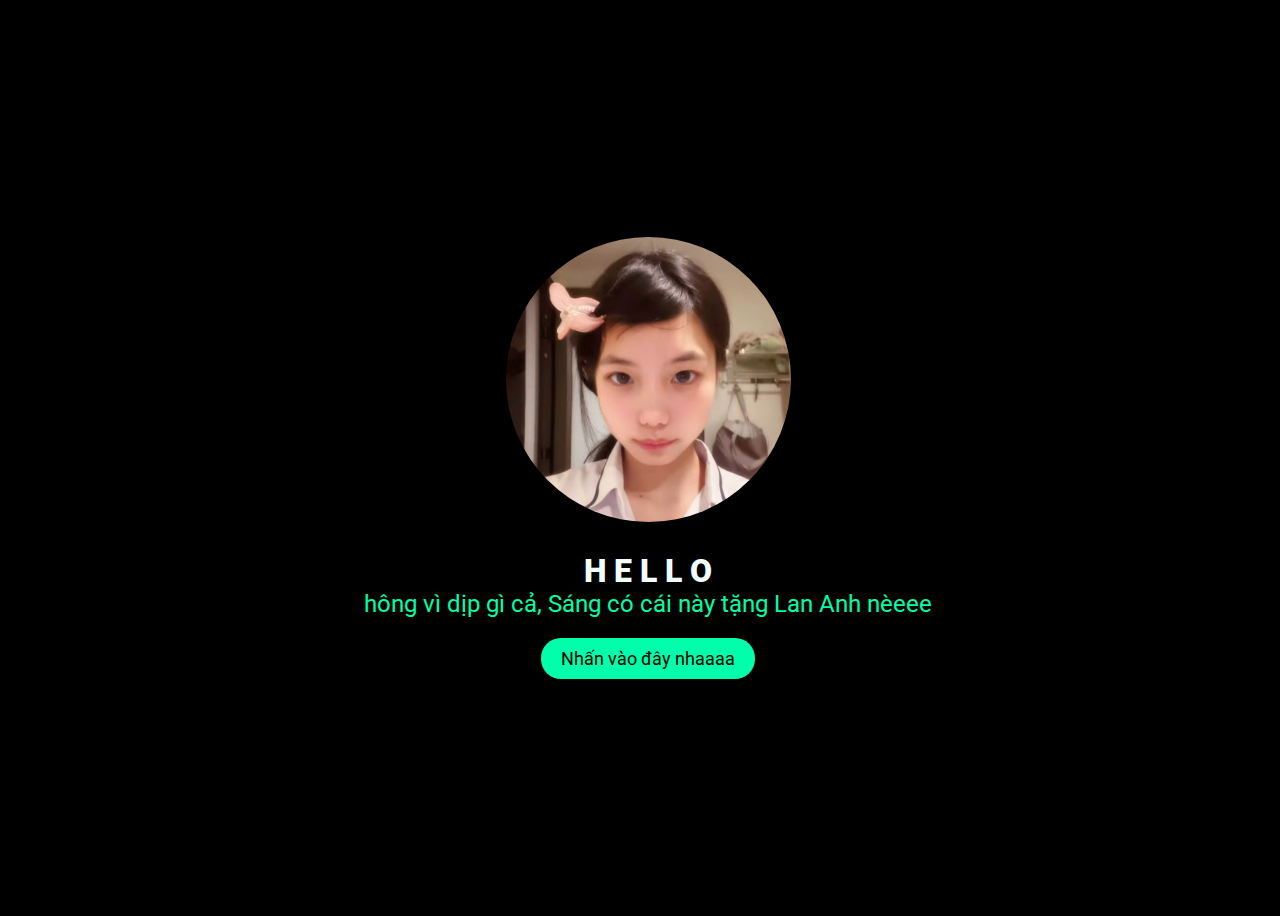
<file: index.html>
<!DOCTYPE html>
<html lang="vi">
<head>
    <meta charset="UTF-8">
    <meta http-equiv="X-UA-Compatible" content="IE=edge">
    <meta name="viewport" content="width=device-width, initial-scale=1.0">
    <link rel="stylesheet" href="css/style.css">
    <title>quà dễ thương cho người dễ thương</title>
</head>
<body>
    <div class="img-container">
        <img class="img-left" src="heart.png" alt="Image left">
        <img class="img" src="img.jpg" alt="Imgage">
        <img class="img-right" src="heart1.png" alt="Image right">
    </div>

    <div class="greetings">
        <span>H</span>
        <span>E</span>
        <span>L</span>
        <span>L</span>
        <span>O</span>
    </div>

    <div class="description">
        <span>hông vì dịp gì cả, Sáng có cái này tặng Lan Anh nèeee</span>
    </div>

    <div class="button">
        <button>
            <a href="FLORES.html">Nhấn vào đây nhaaaa</a>
        </button>
    </div>
</body>
</html>
</file>
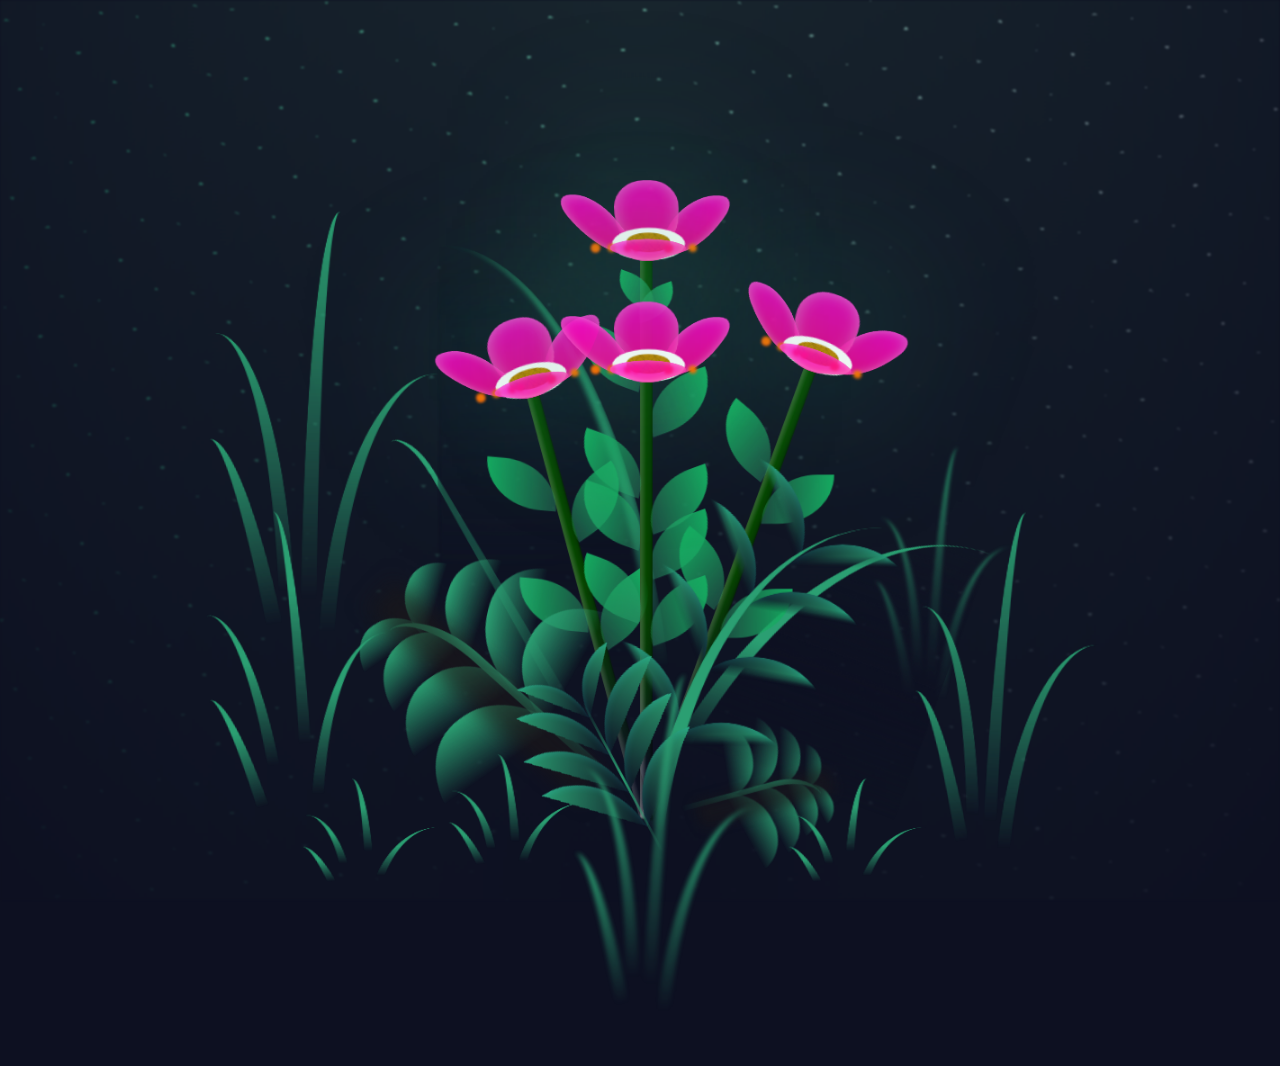
<file: FLORES.html>
<!DOCTYPE html>
<html lang="en">
<head>
    <meta charset="UTF-8">
    <meta http-equiv="X-UA-Compatible" content="IE=edge">
    <meta name="viewport" content="width=device-width, initial-scale=1.0">
    <link rel="stylesheet" href="css/main.css">
    <title>ai mà sướng z ta</title>
</head>

<body class="container">
    <div class="night"></div>
    <div class="title">
      <span>CHÚC LAN ANH MÃI HẠNH PHÚC NHAAA</span>
  </div>
  
  
    <div class="flowers">
      <div class="flower flower--1">
        <div class="flower__leafs flower__leafs--1">
          <div class="flower__leaf flower__leaf--1"></div>
          <div class="flower__leaf flower__leaf--2"></div>
          <div class="flower__leaf flower__leaf--3"></div>
          <div class="flower__leaf flower__leaf--4"></div>
          <div class="flower__white-circle"></div>
  
          <div class="flower__light flower__light--1"></div>
          <div class="flower__light flower__light--2"></div>
          <div class="flower__light flower__light--3"></div>
          <div class="flower__light flower__light--4"></div>
          <div class="flower__light flower__light--5"></div>
          <div class="flower__light flower__light--6"></div>
          <div class="flower__light flower__light--7"></div>
          <div class="flower__light flower__light--8"></div>
  
        </div>
        <div class="flower__line">
          <div class="flower__line__leaf flower__line__leaf--1"></div>
          <div class="flower__line__leaf flower__line__leaf--2"></div>
          <div class="flower__line__leaf flower__line__leaf--3"></div>
          <div class="flower__line__leaf flower__line__leaf--4"></div>
          <div class="flower__line__leaf flower__line__leaf--5"></div>
          <div class="flower__line__leaf flower__line__leaf--6"></div>
        </div>
      </div>
  
      <div class="flower flower--2">
        <div class="flower__leafs flower__leafs--2">
          <div class="flower__leaf flower__leaf--1"></div>
          <div class="flower__leaf flower__leaf--2"></div>
          <div class="flower__leaf flower__leaf--3"></div>
          <div class="flower__leaf flower__leaf--4"></div>
          <div class="flower__white-circle"></div>
  
          <div class="flower__light flower__light--1"></div>
          <div class="flower__light flower__light--2"></div>
          <div class="flower__light flower__light--3"></div>
          <div class="flower__light flower__light--4"></div>
          <div class="flower__light flower__light--5"></div>
          <div class="flower__light flower__light--6"></div>
          <div class="flower__light flower__light--7"></div>
          <div class="flower__light flower__light--8"></div>
  
        </div>
        <div class="flower__line">
          <div class="flower__line__leaf flower__line__leaf--1"></div>
          <div class="flower__line__leaf flower__line__leaf--2"></div>
          <div class="flower__line__leaf flower__line__leaf--3"></div>
          <div class="flower__line__leaf flower__line__leaf--4"></div>
        </div>
      </div>
  
      
      
      <div class="flower flower--3">
        <div class="flower__leafs flower__leafs--3">
          <div class="flower__leaf flower__leaf--1"></div>
          <div class="flower__leaf flower__leaf--2"></div>
          <div class="flower__leaf flower__leaf--3"></div>
          <div class="flower__leaf flower__leaf--4"></div>
          <div class="flower__white-circle"></div>
  
          <div class="flower__light flower__light--1"></div>
          <div class="flower__light flower__light--2"></div>
          <div class="flower__light flower__light--3"></div>
          <div class="flower__light flower__light--4"></div>
          <div class="flower__light flower__light--5"></div>
          <div class="flower__light flower__light--6"></div>
          <div class="flower__light flower__light--7"></div>
          <div class="flower__light flower__light--8"></div>
  
        </div>
        <div class="flower__line">
          <div class="flower__line__leaf flower__line__leaf--1"></div>
          <div class="flower__line__leaf flower__line__leaf--2"></div>
          <div class="flower__line__leaf flower__line__leaf--3"></div>
          <div class="flower__line__leaf flower__line__leaf--4"></div>
        </div>
      </div>

      <div class="flower flower--4">
        <div class="flower__leafs flower__leafs--4">
          <div class="flower__leaf flower__leaf--1"></div>
          <div class="flower__leaf flower__leaf--2"></div>
          <div class="flower__leaf flower__leaf--3"></div>
          <div class="flower__leaf flower__leaf--4"></div>
          <div class="flower__white-circle"></div>
  
          <div class="flower__light flower__light--1"></div>
          <div class="flower__light flower__light--2"></div>
          <div class="flower__light flower__light--3"></div>
          <div class="flower__light flower__light--4"></div>
          <div class="flower__light flower__light--5"></div>
          <div class="flower__light flower__light--6"></div>
          <div class="flower__light flower__light--7"></div>
          <div class="flower__light flower__light--8"></div>
  
        </div>
        <div class="flower__line">
          <div class="flower__line__leaf flower__line__leaf--1"></div>
          <div class="flower__line__leaf flower__line__leaf--2"></div>
          <div class="flower__line__leaf flower__line__leaf--3"></div>
          <div class="flower__line__leaf flower__line__leaf--4"></div>
        </div>
      </div>
      
  
      <div class="grow-ans" style="--d:1.2s">
        <div class="flower__g-long">
          <div class="flower__g-long__top"></div>
          <div class="flower__g-long__bottom"></div>
        </div>
      </div>
  
      <div class="growing-grass">
        <div class="flower__grass flower__grass--1">
          <div class="flower__grass--top"></div>
          <div class="flower__grass--bottom"></div>
          <div class="flower__grass__leaf flower__grass__leaf--1"></div>
          <div class="flower__grass__leaf flower__grass__leaf--2"></div>
          <div class="flower__grass__leaf flower__grass__leaf--3"></div>
          <div class="flower__grass__leaf flower__grass__leaf--4"></div>
          <div class="flower__grass__leaf flower__grass__leaf--5"></div>
          <div class="flower__grass__leaf flower__grass__leaf--6"></div>
          <div class="flower__grass__leaf flower__grass__leaf--7"></div>
          <div class="flower__grass__leaf flower__grass__leaf--8"></div>
          <div class="flower__grass__overlay"></div>
        </div>
      </div>
  
      <div class="growing-grass">
        <div class="flower__grass flower__grass--2">
          <div class="flower__grass--top"></div>
          <div class="flower__grass--bottom"></div>
          <div class="flower__grass__leaf flower__grass__leaf--1"></div>
          <div class="flower__grass__leaf flower__grass__leaf--2"></div>
          <div class="flower__grass__leaf flower__grass__leaf--3"></div>
          <div class="flower__grass__leaf flower__grass__leaf--4"></div>
          <div class="flower__grass__leaf flower__grass__leaf--5"></div>
          <div class="flower__grass__leaf flower__grass__leaf--6"></div>
          <div class="flower__grass__leaf flower__grass__leaf--7"></div>
          <div class="flower__grass__leaf flower__grass__leaf--8"></div>
          <div class="flower__grass__overlay"></div>
        </div>
      </div>
  
      <div class="grow-ans" style="--d:2.4s">
        <div class="flower__g-right flower__g-right--1">
          <div class="leaf"></div>
        </div>
      </div>
  
      <div class="grow-ans" style="--d:2.8s">
        <div class="flower__g-right flower__g-right--2">
          <div class="leaf"></div>
        </div>
      </div>
  
      <div class="grow-ans" style="--d:2.8s">
        <div class="flower__g-front">
          <div class="flower__g-front__leaf-wrapper flower__g-front__leaf-wrapper--1">
            <div class="flower__g-front__leaf"></div>
          </div>
          <div class="flower__g-front__leaf-wrapper flower__g-front__leaf-wrapper--2">
            <div class="flower__g-front__leaf"></div>
          </div>
          <div class="flower__g-front__leaf-wrapper flower__g-front__leaf-wrapper--3">
            <div class="flower__g-front__leaf"></div>
          </div>
          <div class="flower__g-front__leaf-wrapper flower__g-front__leaf-wrapper--4">
            <div class="flower__g-front__leaf"></div>
          </div>
          <div class="flower__g-front__leaf-wrapper flower__g-front__leaf-wrapper--5">
            <div class="flower__g-front__leaf"></div>
          </div>
          <div class="flower__g-front__leaf-wrapper flower__g-front__leaf-wrapper--6">
            <div class="flower__g-front__leaf"></div>
          </div>
          <div class="flower__g-front__leaf-wrapper flower__g-front__leaf-wrapper--7">
            <div class="flower__g-front__leaf"></div>
          </div>
          <div class="flower__g-front__leaf-wrapper flower__g-front__leaf-wrapper--8">
            <div class="flower__g-front__leaf"></div>
          </div>
          <div class="flower__g-front__line"></div>
        </div>
      </div>
  
      <div class="grow-ans" style="--d:3.2s">
        <div class="flower__g-fr">
          <div class="leaf"></div>
          <div class="flower__g-fr__leaf flower__g-fr__leaf--1"></div>
          <div class="flower__g-fr__leaf flower__g-fr__leaf--2"></div>
          <div class="flower__g-fr__leaf flower__g-fr__leaf--3"></div>
          <div class="flower__g-fr__leaf flower__g-fr__leaf--4"></div>
          <div class="flower__g-fr__leaf flower__g-fr__leaf--5"></div>
          <div class="flower__g-fr__leaf flower__g-fr__leaf--6"></div>
          <div class="flower__g-fr__leaf flower__g-fr__leaf--7"></div>
          <div class="flower__g-fr__leaf flower__g-fr__leaf--8"></div>
        </div>
      </div>
  
      <div class="long-g long-g--0">
        <div class="grow-ans" style="--d:3s">
          <div class="leaf leaf--0"></div>
        </div>
        <div class="grow-ans" style="--d:2.2s">
          <div class="leaf leaf--1"></div>
        </div>
        <div class="grow-ans" style="--d:3.4s">
          <div class="leaf leaf--2"></div>
        </div>
        <div class="grow-ans" style="--d:3.6s">
          <div class="leaf leaf--3"></div>
        </div>
      </div>
  
      <div class="long-g long-g--1">
        <div class="grow-ans" style="--d:3.6s">
          <div class="leaf leaf--0"></div>
        </div>
        <div class="grow-ans" style="--d:3.8s">
          <div class="leaf leaf--1"></div>
        </div>
        <div class="grow-ans" style="--d:4s">
          <div class="leaf leaf--2"></div>
        </div>
        <div class="grow-ans" style="--d:4.2s">
          <div class="leaf leaf--3"></div>
        </div>
      </div>
  
      <div class="long-g long-g--2">
        <div class="grow-ans" style="--d:4s">
          <div class="leaf leaf--0"></div>
        </div>
        <div class="grow-ans" style="--d:4.2s">
          <div class="leaf leaf--1"></div>
        </div>
        <div class="grow-ans" style="--d:4.4s">
          <div class="leaf leaf--2"></div>
        </div>
        <div class="grow-ans" style="--d:4.6s">
          <div class="leaf leaf--3"></div>
        </div>
      </div>
  
      <div class="long-g long-g--3">
        <div class="grow-ans" style="--d:4s">
          <div class="leaf leaf--0"></div>
        </div>
        <div class="grow-ans" style="--d:4.2s">
          <div class="leaf leaf--1"></div>
        </div>
        <div class="grow-ans" style="--d:3s">
          <div class="leaf leaf--2"></div>
        </div>
        <div class="grow-ans" style="--d:3.6s">
          <div class="leaf leaf--3"></div>
        </div>
      </div>
  
      <div class="long-g long-g--4">
        <div class="grow-ans" style="--d:4s">
          <div class="leaf leaf--0"></div>
        </div>
        <div class="grow-ans" style="--d:4.2s">
          <div class="leaf leaf--1"></div>
        </div>
        <div class="grow-ans" style="--d:3s">
          <div class="leaf leaf--2"></div>
        </div>
        <div class="grow-ans" style="--d:3.6s">
          <div class="leaf leaf--3"></div>
        </div>
      </div>
  
      <div class="long-g long-g--5">
        <div class="grow-ans" style="--d:4s">
          <div class="leaf leaf--0"></div>
        </div>
        <div class="grow-ans" style="--d:4.2s">
          <div class="leaf leaf--1"></div>
        </div>
        <div class="grow-ans" style="--d:3s">
          <div class="leaf leaf--2"></div>
        </div>
        <div class="grow-ans" style="--d:3.6s">
          <div class="leaf leaf--3"></div>
        </div>
      </div>
  
      <div class="long-g long-g--6">
        <div class="grow-ans" style="--d:4.2s">
          <div class="leaf leaf--0"></div>
        </div>
        <div class="grow-ans" style="--d:4.4s">
          <div class="leaf leaf--1"></div>
        </div>
        <div class="grow-ans" style="--d:4.6s">
          <div class="leaf leaf--2"></div>
        </div>
        <div class="grow-ans" style="--d:4.8s">
          <div class="leaf leaf--3"></div>
        </div>
      </div>
  
      <div class="long-g long-g--7">
        <div class="grow-ans" style="--d:3s">
          <div class="leaf leaf--0"></div>
        </div>
        <div class="grow-ans" style="--d:3.2s">
          <div class="leaf leaf--1"></div>
        </div>
        <div class="grow-ans" style="--d:3.5s">
          <div class="leaf leaf--2"></div>
        </div>
        <div class="grow-ans" style="--d:3.6s">
          <div class="leaf leaf--3"></div>
        </div>
      </div>
    </div>
    <script src="main.js"></script>
  </body>
</html>
</file>
<file: css/style.css>
@import url('https://fonts.googleapis.com/css2?family=Roboto:wght@400;700&display=swap');

* {
    font-family: 'Roboto', sans-serif;
}

body {
    color: azure;
    width: 100%;
    height: 100vh;
    display: flex;
    flex-direction: column;
    align-items: center;
    justify-content: center;
    background-color: black;
}

.greetings {
    font-size: 2rem;
    font-weight: 900;
}

.greetings > span {
    animation: glow 2.5s ease-in-out infinite;
}

@keyframes glow {
    0%, 100% {
        color: #fff;
        text-shadow: 0 0 12px #00ff99, 0 0 50px #00ff99, 0 0 100px #00ff99;
    }
    10%, 90% {
        color: #696565;
        text-shadow: none;
    }
}

.greetings > span:nth-child(2) {
    animation-delay: .2s;
}

.greetings > span:nth-child(3) {
    animation-delay: .4s;
}

.greetings > span:nth-child(4) {
    animation-delay: .6s;
}

.greetings > span:nth-child(5) {
    animation-delay: .8s;
}

.greetings > span:nth-child(6) {
    animation-delay: 1.0s;
}

.greetings > span:nth-child(7) {
    animation-delay: 1.2s;
}

.description {
    font-size: 1.5rem;
    margin-bottom: 20px;
    color: #00ffa6;
    text-align: center; /* Đảm bảo căn giữa */
    display: flex;
    justify-content: center;
    align-items: center;
    width: 80%; /* Hoặc 100% nếu muốn nó rộng hơn */
}


.button button {
    background-color: rgb(0, 255, 170);
    border: none;
    padding: 10px 20px;
    font-size: 18px;
    cursor: pointer;
    border-radius: 20px;
    transition: background-color 0.3s ease-in-out;
    outline: none; /* Ngăn đường viền khi bấm */
    user-select: none; /* Ngăn chọn chữ */
}

.button button a {
    text-decoration: none !important; /* Ngăn gạch chân hoàn toàn */
    color: inherit;
    user-select: none; /* Ngăn chọn chữ */
}

.button button:focus {
    outline: none; /* Ngăn viền xanh khi bấm */
}

.button button:hover {
    background-color: rgb(0, 255, 179);
    box-shadow: 0 0 10px rgb(255, 94, 0), 0 0 20px rgb(0, 255, 179), 0 0 30px rgb(0, 255, 187);
}


/* Container ảnh */
.img-container {
    display: flex;
    justify-content: center;
    align-items: center;
    position: relative;
    margin-bottom: 30px;
}

/* Ảnh chính */
.img {
    border-radius: 50%;
    width: 285px;
    height: 285px;
    object-fit: cover; /* Crop ảnh để vừa khung, không bị méo */
    object-position: center; /* Lấy phần trung tâm ảnh */
    transition: transform 0.3s ease, box-shadow 0.3s ease;
}

.img:hover {
    transform: scale(1.1);
    box-shadow: 0 0 20px rgba(0, 255, 170, 0.8);
}

/* Các ảnh bên trái và bên phải */
.img-left, .img-right {
    position: absolute;
    width: 120px; /* Tăng kích thước ảnh một chút */
    height: 120px;
    opacity: 0;
    transition: transform 0.3s ease, box-shadow 0.3s ease;
    animation: popUp 1s ease-out forwards, zoomEffect 1.5s ease-out forwards;
}

/* Hiệu ứng zoom từ nhỏ -> chuẩn -> lớn -> về chuẩn */
@keyframes zoomEffect {
    0% {
        transform: scale(0.1);
        opacity: 0;
    }
    50% {
        transform: scale(1);
        opacity: 1;
    }
    70% {
        transform: scale(1.15); /* Zoom lớn hơn chút */
    }
    100% {
        transform: scale(1); /* Trở về kích thước chuẩn */
        opacity: 1;
    }
}

/* Hiệu ứng pop-up */
@keyframes popUp {
    0% {
        opacity: 0;
        transform: translateY(50px);
    }
    100% {
        opacity: 1;
        transform: translateY(0);
    }
}

/* Ảnh bên trái (gần hơn, thấp hơn) */
.img-left {
    left: -50px; /* Gần hơn với ảnh chính */
    top: 30px;  /* Hạ thấp xuống */
    animation-delay: 0.3s;
}

/* Ảnh bên phải (gần hơn) */
.img-right {
    right: -50px; /* Gần hơn với ảnh chính */
    top: -5px;  /* Ảnh bên phải cao hơn một chút */
    animation-delay: 0.5s;
}

/* Hiệu ứng hover */
.img-left:hover, .img-right:hover {
    transform: scale(1.1);
    box-shadow: 0 0 20px rgba(0, 255, 170, 0.8);
}
</file>
<file: css/main.css>
*,
*::after,
*::before {
  padding: 0;
  margin: 0;
  box-sizing: border-box;
}

:root {
  --dark-color: #0d1021;
}

body {
  display: flex;
  align-items: flex-end;
  justify-content: center;
  min-height: 100vh;
  background-color: var(--dark-color);
  overflow: hidden;
  perspective: 1000px;
}

.night {
  position: fixed;
  left: 50%;
  top: 0;
  transform: translateX(-50%);
  width: 100%;
  height: 100%;
  filter: blur(0.1vmin);
  background-image: radial-gradient(ellipse at top, transparent 0%, var(--dark-color)), 
  radial-gradient(ellipse at bottom, var(--dark-color), rgba(145, 233, 255, 0.2)), 
  repeating-linear-gradient(220deg, rgb(0, 0, 0) 0px, rgb(0, 0, 0) 19px, transparent 19px, 
  transparent 22px), repeating-linear-gradient(189deg, rgb(0, 0, 0) 0px, rgb(0, 0, 0) 19px, 
  transparent 19px, transparent 22px), repeating-linear-gradient(148deg, rgb(0, 0, 0) 0px, 
  rgb(0, 0, 0) 19px, transparent 19px, transparent 22px), linear-gradient(90deg, rgb(38, 244, 147), 
  rgb(240, 240, 240));
}

.flowers {
  position: relative;
  transform: scale(0.9);
}

.flower {
  position: absolute;
  bottom: 10vmin;
  transform-origin: bottom center;
  z-index: 10;
  --fl-speed: 0.8s;
}
.flower--1 {
  -webkit-animation: moving-flower-1 4s linear infinite;
          animation: moving-flower-1 4s linear infinite;
}
.flower--1 .flower__line {
  height: 70vmin;
  -webkit-animation-delay: 0.3s;
          animation-delay: 0.3s;
}
.flower--1 .flower__line__leaf--1 {
  -webkit-animation: blooming-leaf-right var(--fl-speed) 1.6s backwards;
          animation: blooming-leaf-right var(--fl-speed) 1.6s backwards;
}
.flower--1 .flower__line__leaf--2 {
  -webkit-animation: blooming-leaf-right var(--fl-speed) 1.4s backwards;
          animation: blooming-leaf-right var(--fl-speed) 1.4s backwards;
}
.flower--1 .flower__line__leaf--3 {
  -webkit-animation: blooming-leaf-left var(--fl-speed) 1.2s backwards;
          animation: blooming-leaf-left var(--fl-speed) 1.2s backwards;
}
.flower--1 .flower__line__leaf--4 {
  -webkit-animation: blooming-leaf-left var(--fl-speed) 1s backwards;
          animation: blooming-leaf-left var(--fl-speed) 1s backwards;
}
.flower--1 .flower__line__leaf--5 {
  -webkit-animation: blooming-leaf-right var(--fl-speed) 1.8s backwards;
          animation: blooming-leaf-right var(--fl-speed) 1.8s backwards;
}
.flower--1 .flower__line__leaf--6 {
  -webkit-animation: blooming-leaf-left var(--fl-speed) 2s backwards;
          animation: blooming-leaf-left var(--fl-speed) 2s backwards;
}
.flower--2 {
  left: 50%;
  transform: rotate(20deg);
  -webkit-animation: moving-flower-2 4s linear infinite;
          animation: moving-flower-2 4s linear infinite;
}
.flower--2 .flower__line {
  height: 60vmin;
  -webkit-animation-delay: 0.6s;
          animation-delay: 0.6s;
}
.flower--2 .flower__line__leaf--1 {
  -webkit-animation: blooming-leaf-right var(--fl-speed) 1.9s backwards;
          animation: blooming-leaf-right var(--fl-speed) 1.9s backwards;
}
.flower--2 .flower__line__leaf--2 {
  -webkit-animation: blooming-leaf-right var(--fl-speed) 1.7s backwards;
          animation: blooming-leaf-right var(--fl-speed) 1.7s backwards;
}
.flower--2 .flower__line__leaf--3 {
  -webkit-animation: blooming-leaf-left var(--fl-speed) 1.5s backwards;
          animation: blooming-leaf-left var(--fl-speed) 1.5s backwards;
}
.flower--2 .flower__line__leaf--4 {
  -webkit-animation: blooming-leaf-left var(--fl-speed) 1.3s backwards;
          animation: blooming-leaf-left var(--fl-speed) 1.3s backwards;
}
.flower--3 {
  left: 50%;
  transform: rotate(-15deg);
  -webkit-animation: moving-flower-3 4s linear infinite;
          animation: moving-flower-3 4s linear infinite;
}
.flower--3 .flower__line {
  -webkit-animation-delay: 0.9s;
          animation-delay: 0.9s;
}
.flower--3 .flower__line__leaf--1 {
  -webkit-animation: blooming-leaf-right var(--fl-speed) 2.5s backwards;
          animation: blooming-leaf-right var(--fl-speed) 2.5s backwards;
}
.flower--3 .flower__line__leaf--2 {
  -webkit-animation: blooming-leaf-right var(--fl-speed) 2.3s backwards;
          animation: blooming-leaf-right var(--fl-speed) 2.3s backwards;
}
.flower--3 .flower__line__leaf--3 {
  -webkit-animation: blooming-leaf-left var(--fl-speed) 2.1s backwards;
          animation: blooming-leaf-left var(--fl-speed) 2.1s backwards;
}
.flower--3 .flower__line__leaf--4 {
  -webkit-animation: blooming-leaf-left var(--fl-speed) 1.9s backwards;
          animation: blooming-leaf-left var(--fl-speed) 1.9s backwards;
}
.flower__leafs {
  position: relative;
  -webkit-animation: blooming-flower 2s backwards;
          animation: blooming-flower 2s backwards;
}
.flower__leafs--1 {
  -webkit-animation-delay: 1.1s;
          animation-delay: 1.1s;
}
.flower__leafs--2 {
  -webkit-animation-delay: 1.4s;
          animation-delay: 1.4s;
}
.flower__leafs--3 {
  -webkit-animation-delay: 1.7s;
          animation-delay: 1.7s;
}
.flower__leafs::after {
  content: "";
  position: absolute;
  left: 0;
  top: 0;
  transform: translate(-50%, -100%);
  width: 8vmin;
  height: 8vmin;
  background-color: #2b9f72;
  filter: blur(10vmin);
}
.flower__leaf {
  position: absolute;
  bottom: 0;
  left: 50%;
  width: 8vmin;
  height: 11vmin;
  border-radius: 51% 49% 47% 53%/44% 45% 55% 69%;
  background-color: #2b9f72;
  background-image: linear-gradient(to top, #fc0093, #fc00ca);
  transform-origin: bottom center;
  opacity: 0.9;
  box-shadow: inset 0 0 2vmin rgba(255, 255, 255, 0.5);
}
.flower__leaf--1 {
  transform: translate(-10%, 1%) rotateY(40deg) rotateX(-50deg);
}
.flower__leaf--2 {
  transform: translate(-50%, -4%) rotateX(40deg);
}
.flower__leaf--3 {
  transform: translate(-90%, 0%) rotateY(45deg) rotateX(50deg);
}
.flower__leaf--4 {
  width: 8vmin;
  height: 8vmin;
  transform-origin: bottom left;
  border-radius: 4vmin 10vmin 4vmin 4vmin;
  transform: translate(0%, 18%) rotateX(70deg) rotate(-43deg);
  background-image: linear-gradient(to top, #fc0093, #fc00ca);
  z-index: 1;
  opacity: 0.8;
}
.flower__white-circle {
  position: absolute;
  left: -3.5vmin;
  top: -3vmin;
  width: 9vmin;
  height: 4vmin;
  border-radius: 50%;
  background-color: #ffffff;
}
.flower__white-circle::after {
  content: "";
  position: absolute;
  left: 50%;
  top: 45%;
  transform: translate(-50%, -50%);
  width: 60%;
  height: 60%;
  border-radius: inherit;
  background-image: repeating-linear-gradient(135deg, rgba(0, 0, 0, 0.03) 0px, 
  rgba(0, 0, 0, 0.03) 1px, transparent 1px, transparent 12px), repeating-linear-gradient(45deg, 
  rgba(0, 0, 0, 0.03) 0px, rgba(0, 0, 0, 0.03) 1px, transparent 1px, transparent 12px), 
  repeating-linear-gradient(67.5deg, rgba(0, 0, 0, 0.03) 0px, rgba(0, 0, 0, 0.03) 1px, 
  transparent 1px, transparent 12px), repeating-linear-gradient(135deg, rgba(0, 0, 0, 0.03) 0px, 
  rgba(0, 0, 0, 0.03) 1px, transparent 1px, transparent 12px), repeating-linear-gradient(45deg, 
  rgba(0, 0, 0, 0.03) 0px, rgba(0, 0, 0, 0.03) 1px, transparent 1px, transparent 12px), 
  repeating-linear-gradient(112.5deg, rgba(0, 0, 0, 0.03) 0px, rgba(0, 0, 0, 0.03) 1px, 
  transparent 1px, transparent 12px), repeating-linear-gradient(112.5deg, rgba(0, 0, 0, 0.03) 0px, 
  rgba(0, 0, 0, 0.03) 1px, transparent 1px, transparent 12px), repeating-linear-gradient(45deg, 
  rgba(0, 0, 0, 0.03) 0px, rgba(0, 0, 0, 0.03) 1px, transparent 1px, transparent 12px), 
  repeating-linear-gradient(22.5deg, rgba(0, 0, 0, 0.03) 0px, rgba(0, 0, 0, 0.03) 1px, 
  transparent 1px, transparent 12px), repeating-linear-gradient(45deg, rgba(0, 0, 0, 0.03) 0px, 
  rgba(0, 0, 0, 0.03) 1px, transparent 1px, transparent 12px), repeating-linear-gradient(22.5deg, 
  rgba(0, 0, 0, 0.03) 0px, rgba(0, 0, 0, 0.03) 1px, transparent 1px, transparent 12px), 
  repeating-linear-gradient(135deg, rgba(0, 0, 0, 0.03) 0px, rgba(0, 0, 0, 0.03) 1px, 
  transparent 1px, transparent 12px), repeating-linear-gradient(157.5deg, rgba(0, 0, 0, 0.03) 0px, 
  rgba(0, 0, 0, 0.03) 1px, transparent 1px, transparent 12px), repeating-linear-gradient(67.5deg, 
  rgba(0, 0, 0, 0.03) 0px, rgba(0, 0, 0, 0.03) 1px, transparent 1px, transparent 12px), 
  repeating-linear-gradient(67.5deg, rgba(0, 0, 0, 0.03) 0px, rgba(0, 0, 0, 0.03) 1px, 
  transparent 1px, transparent 12px), linear-gradient(90deg, rgb(190, 133, 0), rgb(190, 133, 0));
}
.flower__line {
  height: 55vmin;
  width: 1.5vmin;
  background-image: linear-gradient(to left, rgba(0, 0, 0, 0.2), transparent, 
  rgba(255, 255, 255, 0.2)), linear-gradient(to top, transparent 10%, #064600, #064600);
  box-shadow: inset 0 0 2px rgba(0, 0, 0, 0.5);
  -webkit-animation: grow-flower-tree 4s backwards;
          animation: grow-flower-tree 4s backwards;
}
.flower__line__leaf {
  --w: 7vmin;
  --h: calc(var(--w) + 2vmin);
  position: absolute;
  top: 20%;
  left: 90%;
  width: var(--w);
  height: var(--h);
  border-top-right-radius: var(--h);
  border-bottom-left-radius: var(--h);
  background-image: linear-gradient(to top, rgba(49, 155, 109, 0.4), #15aa60);
}
.flower__line__leaf--1 {
  transform: rotate(70deg) rotateY(30deg);
}
.flower__line__leaf--2 {
  top: 45%;
  transform: rotate(70deg) rotateY(30deg);
}
.flower__line__leaf--3, .flower__line__leaf--4, .flower__line__leaf--6 {
  border-top-right-radius: 0;
  border-bottom-left-radius: 0;
  border-top-left-radius: var(--h);
  border-bottom-right-radius: var(--h);
  left: -460%;
  top: 12%;
  transform: rotate(-70deg) rotateY(30deg);
}
.flower__line__leaf--4 {
  top: 40%;
}
.flower__line__leaf--5 {
  top: 0;
  transform-origin: left;
  transform: rotate(70deg) rotateY(30deg) scale(0.6);
}
.flower__line__leaf--6 {
  top: -2%;
  left: -450%;
  transform-origin: right;
  transform: rotate(-70deg) rotateY(30deg) scale(0.6);
}
.flower__light {
  position: absolute;
  bottom: 0vmin;
  width: 1vmin;
  height: 1vmin;
  background-color: rgb(255, 81, 0);
  border-radius: 50%;
  filter: blur(0.2vmin);
  -webkit-animation: light-ans 4s linear infinite backwards;
          animation: light-ans 4s linear infinite backwards;
}
.flower__light:nth-child(odd) {
  background-color: #fc7100;
}
.flower__light--1 {
  left: -2vmin;
  -webkit-animation-delay: 1s;
          animation-delay: 1s;
}
.flower__light--2 {
  left: 3vmin;
  -webkit-animation-delay: 0.5s;
          animation-delay: 0.5s;
}
.flower__light--3 {
  left: -6vmin;
  -webkit-animation-delay: 0.3s;
          animation-delay: 0.3s;
}
.flower__light--4 {
  left: 6vmin;
  -webkit-animation-delay: 0.9s;
          animation-delay: 0.9s;
}
.flower__light--5 {
  left: -1vmin;
  -webkit-animation-delay: 1.5s;
          animation-delay: 1.5s;
}
.flower__light--6 {
  left: -4vmin;
  -webkit-animation-delay: 3s;
          animation-delay: 3s;
}
.flower__light--7 {
  left: 3vmin;
  -webkit-animation-delay: 2s;
          animation-delay: 2s;
}
.flower__light--8 {
  left: -6vmin;
  -webkit-animation-delay: 3.5s;
          animation-delay: 3.5s;
}
.flower__grass {
  --c: #2b9f72;
  --line-w: 1.5vmin;
  position: absolute;
  bottom: 12vmin;
  left: -7vmin;
  display: flex;
  flex-direction: column;
  align-items: flex-end;
  z-index: 20;
  transform-origin: bottom center;
  transform: rotate(-48deg) rotateY(40deg);
}
.flower__grass--1 {
  -webkit-animation: moving-grass 2s linear infinite;
          animation: moving-grass 2s linear infinite;
}
.flower__grass--2 {
  left: 2vmin;
  bottom: 10vmin;
  transform: scale(0.5) rotate(75deg) rotateX(10deg) rotateY(-200deg);
  opacity: 0.8;
  z-index: 0;
  -webkit-animation: moving-grass--2 1.5s linear infinite;
          animation: moving-grass--2 1.5s linear infinite;
}
.flower__grass--top {
  width: 7vmin;
  height: 10vmin;
  border-top-right-radius: 100%;
  border-right: var(--line-w) solid var(--c);
  transform-origin: bottom center;
  transform: rotate(-2deg);
}
.flower__grass--bottom {
  margin-top: -2px;
  width: var(--line-w);
  height: 25vmin;
  background-image: linear-gradient(to top, transparent, var(--c));
}
.flower__grass__leaf {
  --size: 10vmin;
  position: absolute;
  width: calc(var(--size) * 2.1);
  height: var(--size);
  border-top-left-radius: var(--size);
  border-top-right-radius: var(--size);
  background-image: linear-gradient(to top, transparent, transparent 30%, var(--c));
  z-index: 100;
}
.flower__grass__leaf--1 {
  top: -6%;
  left: 30%;
  --size: 6vmin;
  transform: rotate(-20deg);
  -webkit-animation: growing-grass-ans--1 2s 2.6s backwards;
          animation: growing-grass-ans--1 2s 2.6s backwards;
}
@-webkit-keyframes growing-grass-ans--1 {
  0% {
    transform-origin: bottom left;
    transform: rotate(-20deg) scale(0);
  }
}
@keyframes growing-grass-ans--1 {
  0% {
    transform-origin: bottom left;
    transform: rotate(-20deg) scale(0);
  }
}
.flower__grass__leaf--2 {
  top: -5%;
  left: -110%;
  --size: 6vmin;
  transform: rotate(10deg);
  -webkit-animation: growing-grass-ans--2 2s 2.4s linear backwards;
          animation: growing-grass-ans--2 2s 2.4s linear backwards;
}
@-webkit-keyframes growing-grass-ans--2 {
  0% {
    transform-origin: bottom right;
    transform: rotate(10deg) scale(0);
  }
}
@keyframes growing-grass-ans--2 {
  0% {
    transform-origin: bottom right;
    transform: rotate(10deg) scale(0);
  }
}
.flower__grass__leaf--3 {
  top: 5%;
  left: 60%;
  --size: 8vmin;
  transform: rotate(-18deg) rotateX(-20deg);
  -webkit-animation: growing-grass-ans--3 2s 2.2s linear backwards;
          animation: growing-grass-ans--3 2s 2.2s linear backwards;
}
@-webkit-keyframes growing-grass-ans--3 {
  0% {
    transform-origin: bottom left;
    transform: rotate(-18deg) rotateX(-20deg) scale(0);
  }
}
@keyframes growing-grass-ans--3 {
  0% {
    transform-origin: bottom left;
    transform: rotate(-18deg) rotateX(-20deg) scale(0);
  }
}
.flower__grass__leaf--4 {
  top: 6%;
  left: -135%;
  --size: 8vmin;
  transform: rotate(2deg);
  -webkit-animation: growing-grass-ans--4 2s 2s linear backwards;
          animation: growing-grass-ans--4 2s 2s linear backwards;
}
@-webkit-keyframes growing-grass-ans--4 {
  0% {
    transform-origin: bottom right;
    transform: rotate(2deg) scale(0);
  }
}
@keyframes growing-grass-ans--4 {
  0% {
    transform-origin: bottom right;
    transform: rotate(2deg) scale(0);
  }
}
.flower__grass__leaf--5 {
  top: 20%;
  left: 60%;
  --size: 10vmin;
  transform: rotate(-24deg) rotateX(-20deg);
  -webkit-animation: growing-grass-ans--5 2s 1.8s linear backwards;
          animation: growing-grass-ans--5 2s 1.8s linear backwards;
}
@-webkit-keyframes growing-grass-ans--5 {
  0% {
    transform-origin: bottom left;
    transform: rotate(-24deg) rotateX(-20deg) scale(0);
  }
}
@keyframes growing-grass-ans--5 {
  0% {
    transform-origin: bottom left;
    transform: rotate(-24deg) rotateX(-20deg) scale(0);
  }
}
.flower__grass__leaf--6 {
  top: 22%;
  left: -180%;
  --size: 10vmin;
  transform: rotate(10deg);
  -webkit-animation: growing-grass-ans--6 2s 1.6s linear backwards;
          animation: growing-grass-ans--6 2s 1.6s linear backwards;
}
@-webkit-keyframes growing-grass-ans--6 {
  0% {
    transform-origin: bottom right;
    transform: rotate(10deg) scale(0);
  }
}
@keyframes growing-grass-ans--6 {
  0% {
    transform-origin: bottom right;
    transform: rotate(10deg) scale(0);
  }
}
.flower__grass__leaf--7 {
  top: 39%;
  left: 70%;
  --size: 10vmin;
  transform: rotate(-10deg);
  -webkit-animation: growing-grass-ans--7 2s 1.4s linear backwards;
          animation: growing-grass-ans--7 2s 1.4s linear backwards;
}
@-webkit-keyframes growing-grass-ans--7 {
  0% {
    transform-origin: bottom left;
    transform: rotate(-10deg) scale(0);
  }
}
@keyframes growing-grass-ans--7 {
  0% {
    transform-origin: bottom left;
    transform: rotate(-10deg) scale(0);
  }
}
.flower__grass__leaf--8 {
  top: 40%;
  left: -215%;
  --size: 11vmin;
  transform: rotate(10deg);
  -webkit-animation: growing-grass-ans--8 2s 1.2s linear backwards;
          animation: growing-grass-ans--8 2s 1.2s linear backwards;
}
@-webkit-keyframes growing-grass-ans--8 {
  0% {
    transform-origin: bottom right;
    transform: rotate(10deg) scale(0);
  }
}
@keyframes growing-grass-ans--8 {
  0% {
    transform-origin: bottom right;
    transform: rotate(10deg) scale(0);
  }
}
.flower__grass__overlay {
  position: absolute;
  top: -10%;
  right: 0%;
  width: 100%;
  height: 100%;
  background-color: rgba(28, 23, 23, 0.6);
  filter: blur(1.5vmin);
  z-index: 100;
}
.flower__g-long {
  --w: 2vmin;
  --h: 6vmin;
  --c: #2b9f72;
  position: absolute;
  bottom: 10vmin;
  left: -3vmin;
  transform-origin: bottom center;
  transform: rotate(-30deg) rotateY(-20deg);
  display: flex;
  flex-direction: column;
  align-items: flex-end;
  -webkit-animation: flower-g-long-ans 3s linear infinite;
          animation: flower-g-long-ans 3s linear infinite;
}
@-webkit-keyframes flower-g-long-ans {
  0%, 100% {
    transform: rotate(-30deg) rotateY(-20deg);
  }
  50% {
    transform: rotate(-32deg) rotateY(-20deg);
  }
}
@keyframes flower-g-long-ans {
  0%, 100% {
    transform: rotate(-30deg) rotateY(-20deg);
  }
  50% {
    transform: rotate(-32deg) rotateY(-20deg);
  }
}
.flower__g-long__top {
  top: calc(var(--h) * -1);
  width: calc(var(--w) + 1vmin);
  height: var(--h);
  border-top-right-radius: 100%;
  border-right: 0.7vmin solid var(--c);
  transform: translate(-0.7vmin, 1vmin);
}
.flower__g-long__bottom {
  width: var(--w);
  height: 50vmin;
  transform-origin: bottom center;
  background-image: linear-gradient(to top, transparent 30%, var(--c));
  box-shadow: inset 0 0 2px rgba(0, 0, 0, 0.5);
  -webkit-clip-path: polygon(35% 0, 65% 1%, 100% 100%, 0% 100%);
          clip-path: polygon(35% 0, 65% 1%, 100% 100%, 0% 100%);
}
.flower__g-right {
  position: absolute;
  bottom: 6vmin;
  left: -2vmin;
  transform-origin: bottom left;
  transform: rotate(20deg);
}
.flower__g-right .leaf {
  width: 30vmin;
  height: 50vmin;
  border-top-left-radius: 100%;
  border-left: 2vmin solid #2b9f72;
  background-image: linear-gradient(to bottom, transparent, var(--dark-color) 60%);
  -webkit-mask-image: linear-gradient(to top, transparent 30%, #2b9f72 60%);
}
.flower__g-right--1 {
  -webkit-animation: flower-g-right-ans 2.5s linear infinite;
          animation: flower-g-right-ans 2.5s linear infinite;
}
.flower__g-right--2 {
  left: 5vmin;
  transform: rotateY(-180deg);
  -webkit-animation: flower-g-right-ans--2 3s linear infinite;
          animation: flower-g-right-ans--2 3s linear infinite;
}
.flower__g-right--2 .leaf {
  height: 75vmin;
  filter: blur(0.3vmin);
  opacity: 0.8;
}
@-webkit-keyframes flower-g-right-ans {
  0%, 100% {
    transform: rotate(20deg);
  }
  50% {
    transform: rotate(24deg) rotateX(-20deg);
  }
}
@keyframes flower-g-right-ans {
  0%, 100% {
    transform: rotate(20deg);
  }
  50% {
    transform: rotate(24deg) rotateX(-20deg);
  }
}
@-webkit-keyframes flower-g-right-ans--2 {
  0%, 100% {
    transform: rotateY(-180deg) rotate(0deg) rotateX(-20deg);
  }
  50% {
    transform: rotateY(-180deg) rotate(6deg) rotateX(-20deg);
  }
}
@keyframes flower-g-right-ans--2 {
  0%, 100% {
    transform: rotateY(-180deg) rotate(0deg) rotateX(-20deg);
  }
  50% {
    transform: rotateY(-180deg) rotate(6deg) rotateX(-20deg);
  }
}
.flower__g-front {
  position: absolute;
  bottom: 6vmin;
  left: 2.5vmin;
  z-index: 100;
  transform-origin: bottom center;
  transform: rotate(-28deg) rotateY(30deg) scale(1.04);
  -webkit-animation: flower__g-front-ans 2s linear infinite;
          animation: flower__g-front-ans 2s linear infinite;
}
@-webkit-keyframes flower__g-front-ans {
  0%, 100% {
    transform: rotate(-28deg) rotateY(30deg) scale(1.04);
  }
  50% {
    transform: rotate(-35deg) rotateY(40deg) scale(1.04);
  }
}
@keyframes flower__g-front-ans {
  0%, 100% {
    transform: rotate(-28deg) rotateY(30deg) scale(1.04);
  }
  50% {
    transform: rotate(-35deg) rotateY(40deg) scale(1.04);
  }
}
.flower__g-front__line {
  width: 0.3vmin;
  height: 20vmin;
  background-image: linear-gradient(to top, transparent, #2b9f72, transparent 100%);
  position: relative;
}
.flower__g-front__leaf-wrapper {
  position: absolute;
  top: 0;
  left: 0;
  transform-origin: bottom left;
  transform: rotate(10deg);
}
.flower__g-front__leaf-wrapper:nth-child(even) {
  left: 0vmin;
  transform: rotateY(-180deg) rotate(5deg);
  -webkit-animation: flower__g-front__leaf-left-ans 1s ease-in backwards;
          animation: flower__g-front__leaf-left-ans 1s ease-in backwards;
}
.flower__g-front__leaf-wrapper:nth-child(odd) {
  -webkit-animation: flower__g-front__leaf-ans 1s ease-in backwards;
          animation: flower__g-front__leaf-ans 1s ease-in backwards;
}
.flower__g-front__leaf-wrapper--1 {
  top: -8vmin;
  transform: scale(0.7);
  -webkit-animation: flower__g-front__leaf-ans 1s 5.5s ease-in backwards !important;
          animation: flower__g-front__leaf-ans 1s 5.5s ease-in backwards !important;
}
.flower__g-front__leaf-wrapper--2 {
  top: -8vmin;
  transform: rotateY(-180deg) scale(0.7) !important;
  -webkit-animation: flower__g-front__leaf-left-ans-2 1s 4.6s ease-in backwards !important;
          animation: flower__g-front__leaf-left-ans-2 1s 4.6s ease-in backwards !important;
}
.flower__g-front__leaf-wrapper--3 {
  top: -3vmin;
  -webkit-animation: flower__g-front__leaf-ans 1s 4.6s ease-in backwards;
          animation: flower__g-front__leaf-ans 1s 4.6s ease-in backwards;
}
.flower__g-front__leaf-wrapper--4 {
  top: -3vmin;
  transform: rotateY(-180deg) scale(0.9) !important;
  -webkit-animation: flower__g-front__leaf-left-ans-2 1s 4.6s ease-in backwards !important;
          animation: flower__g-front__leaf-left-ans-2 1s 4.6s ease-in backwards !important;
}
@-webkit-keyframes flower__g-front__leaf-left-ans-2 {
  0% {
    transform: rotateY(-180deg) scale(0);
  }
}
@keyframes flower__g-front__leaf-left-ans-2 {
  0% {
    transform: rotateY(-180deg) scale(0);
  }
}
.flower__g-front__leaf-wrapper--5, .flower__g-front__leaf-wrapper--6 {
  top: 2vmin;
}
.flower__g-front__leaf-wrapper--7, .flower__g-front__leaf-wrapper--8 {
  top: 6.5vmin;
}
.flower__g-front__leaf-wrapper--2 {
  -webkit-animation-delay: 5.2s !important;
          animation-delay: 5.2s !important;
}
.flower__g-front__leaf-wrapper--3 {
  -webkit-animation-delay: 4.9s !important;
          animation-delay: 4.9s !important;
}
.flower__g-front__leaf-wrapper--5 {
  -webkit-animation-delay: 4.3s !important;
          animation-delay: 4.3s !important;
}
.flower__g-front__leaf-wrapper--6 {
  -webkit-animation-delay: 4.1s !important;
          animation-delay: 4.1s !important;
}
.flower__g-front__leaf-wrapper--7 {
  -webkit-animation-delay: 3.8s !important;
          animation-delay: 3.8s !important;
}
.flower__g-front__leaf-wrapper--8 {
  -webkit-animation-delay: 3.5s !important;
          animation-delay: 3.5s !important;
}
@-webkit-keyframes flower__g-front__leaf-ans {
  0% {
    transform: rotate(10deg) scale(0);
  }
}
@keyframes flower__g-front__leaf-ans {
  0% {
    transform: rotate(10deg) scale(0);
  }
}
@-webkit-keyframes flower__g-front__leaf-left-ans {
  0% {
    transform: rotateY(-180deg) rotate(5deg) scale(0);
  }
}
@keyframes flower__g-front__leaf-left-ans {
  0% {
    transform: rotateY(-180deg) rotate(5deg) scale(0);
  }
}
.flower__g-front__leaf {
  width: 10vmin;
  height: 10vmin;
  border-radius: 100% 0% 0% 100%/100% 100% 0% 0%;
  box-shadow: inset 0 2px 1vmin hsla(184deg, 97%, 58%, 0.2);
  background-image: linear-gradient(to bottom left, transparent, var(--dark-color)), 
  linear-gradient(to bottom right, #2b9f72 50%, transparent 50%, transparent);
  -webkit-mask-image: linear-gradient(to bottom right, #2b9f72 50%, transparent 50%, transparent);
  mask-image: linear-gradient(to bottom right, #2b9f72 50%, transparent 50%, transparent);
}
.flower__g-fr {
  position: absolute;
  bottom: -4vmin;
  left: vmin;
  transform-origin: bottom left;
  z-index: 10;
  -webkit-animation: flower__g-fr-ans 2s linear infinite;
          animation: flower__g-fr-ans 2s linear infinite;
}
@-webkit-keyframes flower__g-fr-ans {
  0%, 100% {
    transform: rotate(2deg);
  }
  50% {
    transform: rotate(4deg);
  }
}
@keyframes flower__g-fr-ans {
  0%, 100% {
    transform: rotate(2deg);
  }
  50% {
    transform: rotate(4deg);
  }
}
.flower__g-fr .leaf {
  width: 30vmin;
  height: 50vmin;
  border-top-left-radius: 100%;
  border-left: 2vmin solid #2b9f72;
  -webkit-mask-image: linear-gradient(to top, transparent 25%, #2b9f72 50%);
  position: relative;
  z-index: 1;
}
.flower__g-fr__leaf {
  position: absolute;
  top: 0;
  left: 0;
  width: 10vmin;
  height: 10vmin;
  border-radius: 100% 0% 0% 100%/100% 100% 0% 0%;
  box-shadow: inset 0 2px 1vmin hsla(184deg, 97%, 58%, 0.2);
  background-image: linear-gradient(to bottom left, transparent, var(--dark-color) 98%), 
  linear-gradient(to bottom right, #2b9f72 45%, transparent 50%, transparent);
  -webkit-mask-image: linear-gradient(135deg, #2b9f72 40%, transparent 50%, transparent);
}
.flower__g-fr__leaf--1 {
  left: 20vmin;
  transform: rotate(45deg);
  -webkit-animation: flower__g-fr-leaft-ans-1 0.5s 5.2s linear backwards;
          animation: flower__g-fr-leaft-ans-1 0.5s 5.2s linear backwards;
}
@-webkit-keyframes flower__g-fr-leaft-ans-1 {
  0% {
    transform-origin: left;
    transform: rotate(45deg) scale(0);
  }
}
@keyframes flower__g-fr-leaft-ans-1 {
  0% {
    transform-origin: left;
    transform: rotate(45deg) scale(0);
  }
}
.flower__g-fr__leaf--2 {
  left: 12vmin;
  top: -7vmin;
  transform: rotate(25deg) rotateY(-180deg);
  -webkit-animation: flower__g-fr-leaft-ans-6 0.5s 5s linear backwards;
          animation: flower__g-fr-leaft-ans-6 0.5s 5s linear backwards;
}
.flower__g-fr__leaf--3 {
  left: 15vmin;
  top: 6vmin;
  transform: rotate(55deg);
  -webkit-animation: flower__g-fr-leaft-ans-5 0.5s 4.8s linear backwards;
          animation: flower__g-fr-leaft-ans-5 0.5s 4.8s linear backwards;
}
.flower__g-fr__leaf--4 {
  left: 6vmin;
  top: -2vmin;
  transform: rotate(25deg) rotateY(-180deg);
  -webkit-animation: flower__g-fr-leaft-ans-6 0.5s 4.6s linear backwards;
          animation: flower__g-fr-leaft-ans-6 0.5s 4.6s linear backwards;
}
.flower__g-fr__leaf--5 {
  left: 10vmin;
  top: 14vmin;
  transform: rotate(55deg);
  -webkit-animation: flower__g-fr-leaft-ans-5 0.5s 4.4s linear backwards;
          animation: flower__g-fr-leaft-ans-5 0.5s 4.4s linear backwards;
}
@-webkit-keyframes flower__g-fr-leaft-ans-5 {
  0% {
    transform-origin: left;
    transform: rotate(55deg) scale(0);
  }
}
@keyframes flower__g-fr-leaft-ans-5 {
  0% {
    transform-origin: left;
    transform: rotate(55deg) scale(0);
  }
}
.flower__g-fr__leaf--6 {
  left: 0vmin;
  top: 6vmin;
  transform: rotate(25deg) rotateY(-180deg);
  -webkit-animation: flower__g-fr-leaft-ans-6 0.5s 4.2s linear backwards;
          animation: flower__g-fr-leaft-ans-6 0.5s 4.2s linear backwards;
}
@-webkit-keyframes flower__g-fr-leaft-ans-6 {
  0% {
    transform-origin: right;
    transform: rotate(25deg) rotateY(-180deg) scale(0);
  }
}
@keyframes flower__g-fr-leaft-ans-6 {
  0% {
    transform-origin: right;
    transform: rotate(25deg) rotateY(-180deg) scale(0);
  }
}
.flower__g-fr__leaf--7 {
  left: 5vmin;
  top: 22vmin;
  transform: rotate(45deg);
  -webkit-animation: flower__g-fr-leaft-ans-7 0.5s 4s linear backwards;
          animation: flower__g-fr-leaft-ans-7 0.5s 4s linear backwards;
}
@-webkit-keyframes flower__g-fr-leaft-ans-7 {
  0% {
    transform-origin: left;
    transform: rotate(45deg) scale(0);
  }
}
@keyframes flower__g-fr-leaft-ans-7 {
  0% {
    transform-origin: left;
    transform: rotate(45deg) scale(0);
  }
}
.flower__g-fr__leaf--8 {
  left: -4vmin;
  top: 15vmin;
  transform: rotate(15deg) rotateY(-180deg);
  -webkit-animation: flower__g-fr-leaft-ans-8 0.5s 3.8s linear backwards;
          animation: flower__g-fr-leaft-ans-8 0.5s 3.8s linear backwards;
}
@-webkit-keyframes flower__g-fr-leaft-ans-8 {
  0% {
    transform-origin: right;
    transform: rotate(15deg) rotateY(-180deg) scale(0);
  }
}
@keyframes flower__g-fr-leaft-ans-8 {
  0% {
    transform-origin: right;
    transform: rotate(15deg) rotateY(-180deg) scale(0);
  }
}

.long-g {
  position: absolute;
  bottom: 25vmin;
  left: -42vmin;
  transform-origin: bottom left;
}
.long-g--1 {
  bottom: 0vmin;
  transform: scale(0.8) rotate(-5deg);
}
.long-g--1 .leaf {
  -webkit-mask-image: linear-gradient(to top, transparent 40%, #2b9f72 80%) !important;
}
.long-g--1 .leaf--1 {
  --w: 5vmin;
  --h: 60vmin;
  left: -2vmin;
  transform: rotate(3deg) rotateY(-180deg);
}
.long-g--2, .long-g--3 {
  bottom: -3vmin;
  left: -35vmin;
  transform-origin: center;
  transform: scale(0.6) rotateX(60deg);
}
.long-g--2 .leaf, .long-g--3 .leaf {
  -webkit-mask-image: linear-gradient(to top, transparent 50%, #2b9f72 80%) !important;
}
.long-g--2 .leaf--1, .long-g--3 .leaf--1 {
  left: -1vmin;
  transform: rotateY(-180deg);
}
.long-g--3 {
  left: -17vmin;
  bottom: 0vmin;
}
.long-g--3 .leaf {
  -webkit-mask-image: linear-gradient(to top, transparent 40%, #2b9f72 80%) !important;
}
.long-g--4 {
  left: 25vmin;
  bottom: -3vmin;
  transform-origin: center;
  transform: scale(0.6) rotateX(60deg);
}
.long-g--4 .leaf {
  -webkit-mask-image: linear-gradient(to top, transparent 50%, #2b9f72 80%) !important;
}
.long-g--5 {
  left: 42vmin;
  bottom: 0vmin;
  transform: scale(0.8) rotate(2deg);
}
.long-g--6 {
  left: 0vmin;
  bottom: -20vmin;
  z-index: 100;
  filter: blur(0.3vmin);
  transform: scale(0.8) rotate(2deg);
}
.long-g--7 {
  left: 35vmin;
  bottom: 20vmin;
  z-index: -1;
  filter: blur(0.3vmin);
  transform: scale(0.6) rotate(2deg);
  opacity: 0.7;
}
.long-g .leaf {
  --w: 15vmin;
  --h: 40vmin;
  --c: #2b9f72;
  position: absolute;
  bottom: 0;
  width: var(--w);
  height: var(--h);
  border-top-left-radius: 100%;
  border-left: 2vmin solid var(--c);
  -webkit-mask-image: linear-gradient(to top, transparent 20%, var(--dark-color));
  transform-origin: bottom center;
}
.long-g .leaf--0 {
  left: 2vmin;
  -webkit-animation: leaf-ans-1 4s linear infinite;
          animation: leaf-ans-1 4s linear infinite;
}
.long-g .leaf--1 {
  --w: 5vmin;
  --h: 60vmin;
  -webkit-animation: leaf-ans-1 4s linear infinite;
          animation: leaf-ans-1 4s linear infinite;
}
.long-g .leaf--2 {
  --w: 10vmin;
  --h: 40vmin;
  left: -0.5vmin;
  bottom: 5vmin;
  transform-origin: bottom left;
  transform: rotateY(-180deg);
  -webkit-animation: leaf-ans-2 3s linear infinite;
          animation: leaf-ans-2 3s linear infinite;
}
.long-g .leaf--3 {
  --w: 5vmin;
  --h: 30vmin;
  left: -1vmin;
  bottom: 3.2vmin;
  transform-origin: bottom left;
  transform: rotate(-10deg) rotateY(-180deg);
  -webkit-animation: leaf-ans-3 3s linear infinite;
          animation: leaf-ans-3 3s linear infinite;
}

@-webkit-keyframes leaf-ans-1 {
  0%, 100% {
    transform: rotate(-5deg) scale(1);
  }
  50% {
    transform: rotate(5deg) scale(1.1);
  }
}

@keyframes leaf-ans-1 {
  0%, 100% {
    transform: rotate(-5deg) scale(1);
  }
  50% {
    transform: rotate(5deg) scale(1.1);
  }
}
@-webkit-keyframes leaf-ans-2 {
  0%, 100% {
    transform: rotateY(-180deg) rotate(5deg);
  }
  50% {
    transform: rotateY(-180deg) rotate(0deg) scale(1.1);
  }
}
@keyframes leaf-ans-2 {
  0%, 100% {
    transform: rotateY(-180deg) rotate(5deg);
  }
  50% {
    transform: rotateY(-180deg) rotate(0deg) scale(1.1);
  }
}
@-webkit-keyframes leaf-ans-3 {
  0%, 100% {
    transform: rotate(-10deg) rotateY(-180deg);
  }
  50% {
    transform: rotate(-20deg) rotateY(-180deg);
  }
}
@keyframes leaf-ans-3 {
  0%, 100% {
    transform: rotate(-10deg) rotateY(-180deg);
  }
  50% {
    transform: rotate(-20deg) rotateY(-180deg);
  }
}
.grow-ans {
  -webkit-animation: grow-ans 2s var(--d) backwards;
          animation: grow-ans 2s var(--d) backwards;
}

@-webkit-keyframes grow-ans {
  0% {
    transform: scale(0);
    opacity: 0;
  }
}

@keyframes grow-ans {
  0% {
    transform: scale(0);
    opacity: 0;
  }
}
@-webkit-keyframes light-ans {
  0% {
    opacity: 0;
    transform: translateY(0vmin);
  }
  25% {
    opacity: 1;
    transform: translateY(-5vmin) translateX(-2vmin);
  }
  50% {
    opacity: 1;
    transform: translateY(-15vmin) translateX(2vmin);
    filter: blur(0.2vmin);
  }
  75% {
    transform: translateY(-20vmin) translateX(-2vmin);
    filter: blur(0.2vmin);
  }
  100% {
    transform: translateY(-30vmin);
    opacity: 0;
    filter: blur(1vmin);
  }
}
@keyframes light-ans {
  0% {
    opacity: 0;
    transform: translateY(0vmin);
  }
  25% {
    opacity: 1;
    transform: translateY(-5vmin) translateX(-2vmin);
  }
  50% {
    opacity: 1;
    transform: translateY(-15vmin) translateX(2vmin);
    filter: blur(0.2vmin);
  }
  75% {
    transform: translateY(-20vmin) translateX(-2vmin);
    filter: blur(0.2vmin);
  }
  100% {
    transform: translateY(-30vmin);
    opacity: 0;
    filter: blur(1vmin);
  }
}
@-webkit-keyframes moving-flower-1 {
  0%, 100% {
    transform: rotate(2deg);
  }
  50% {
    transform: rotate(-2deg);
  }
}
@keyframes moving-flower-1 {
  0%, 100% {
    transform: rotate(2deg);
  }
  50% {
    transform: rotate(-2deg);
  }
}
@-webkit-keyframes moving-flower-2 {
  0%, 100% {
    transform: rotate(18deg);
  }
  50% {
    transform: rotate(14deg);
  }
}
@keyframes moving-flower-2 {
  0%, 100% {
    transform: rotate(18deg);
  }
  50% {
    transform: rotate(14deg);
  }
}
@-webkit-keyframes moving-flower-3 {
  0%, 100% {
    transform: rotate(-18deg);
  }
  50% {
    transform: rotate(-20deg) rotateY(-10deg);
  }
}
@keyframes moving-flower-3 {
  0%, 100% {
    transform: rotate(-18deg);
  }
  50% {
    transform: rotate(-20deg) rotateY(-10deg);
  }
}
@-webkit-keyframes blooming-leaf-right {
  0% {
    transform-origin: left;
    transform: rotate(70deg) rotateY(30deg) scale(0);
  }
}
@keyframes blooming-leaf-right {
  0% {
    transform-origin: left;
    transform: rotate(70deg) rotateY(30deg) scale(0);
  }
}
@-webkit-keyframes blooming-leaf-left {
  0% {
    transform-origin: right;
    transform: rotate(-70deg) rotateY(30deg) scale(0);
  }
}
@keyframes blooming-leaf-left {
  0% {
    transform-origin: right;
    transform: rotate(-70deg) rotateY(30deg) scale(0);
  }
}
@-webkit-keyframes grow-flower-tree {
  0% {
    height: 0;
    border-radius: 1vmin;
  }
}
@keyframes grow-flower-tree {
  0% {
    height: 0;
    border-radius: 1vmin;
  }
}
@-webkit-keyframes blooming-flower {
  0% {
    transform: scale(0);
  }
}
@keyframes blooming-flower {
  0% {
    transform: scale(0);
  }
}
@-webkit-keyframes moving-grass {
  0%, 100% {
    transform: rotate(-48deg) rotateY(40deg);
  }
  50% {
    transform: rotate(-50deg) rotateY(40deg);
  }
}
@keyframes moving-grass {
  0%, 100% {
    transform: rotate(-48deg) rotateY(40deg);
  }
  50% {
    transform: rotate(-50deg) rotateY(40deg);
  }
}
@-webkit-keyframes moving-grass--2 {
  0%, 100% {
    transform: scale(0.5) rotate(75deg) rotateX(10deg) rotateY(-200deg);
  }
  50% {
    transform: scale(0.5) rotate(79deg) rotateX(10deg) rotateY(-200deg);
  }
}
@keyframes moving-grass--2 {
  0%, 100% {
    transform: scale(0.5) rotate(75deg) rotateX(10deg) rotateY(-200deg);
  }
  50% {
    transform: scale(0.5) rotate(79deg) rotateX(10deg) rotateY(-200deg);
  }
}
.growing-grass {
  -webkit-animation: growing-grass-ans 1s 2s backwards;
          animation: growing-grass-ans 1s 2s backwards;
}

@-webkit-keyframes growing-grass-ans {
  0% {
    transform: scale(0);
  }
}

@keyframes growing-grass-ans {
  0% {
    transform: scale(0);
  }
}
.container * {
  -webkit-animation-play-state: paused !important;
          animation-play-state: paused !important;
}/*# sourceMappingURL=main.css.map */



@import url('https://fonts.googleapis.com/css2?family=Be+Vietnam+Pro:wght@700&family=Dancing+Script:wght@600&display=swap');

.title {
    position: absolute;
    top: 7vh; /* Đưa chữ lên cao hơn để không che hoa */
    left: 50%;
    transform: translateX(-50%);
    width: 90%; /* Để chữ dài mà không xuống hàng quá sớm */
    max-width: 850px; /* Giữ giới hạn chiều rộng để căn chỉnh đẹp */
    font-size: 3rem; /* Kích thước vừa phải */
    font-family: 'Dancing Script', cursive, 'Be Vietnam Pro', sans-serif;
    font-weight: 600;
    color: white;
    text-align: center;
    text-shadow: 3px 3px 10px rgba(255, 255, 255, 0.8);
    opacity: 0;
    animation: fadeIn 2s ease-in-out forwards, glowText 3s infinite alternate, floating 5s infinite ease-in-out;
    letter-spacing: 1px;
    line-height: 1.4;
    padding: 5px 20px;
}

/* Hiệu ứng xuất hiện nhẹ nhàng */
@keyframes fadeIn {
    0% {
        opacity: 0;
        transform: translateX(-50%) translateY(-30px);
    }
    100% {
        opacity: 1;
        transform: translateX(-50%) translateY(0);
    }
}

/* Hiệu ứng phát sáng nhẹ */
@keyframes glowText {
    0% {
        text-shadow: 2px 2px 8px rgba(255, 255, 255, 0.5);
    }
    100% {
        text-shadow: 2px 2px 15px rgba(255, 255, 255, 1);
    }
}

/* Hiệu ứng trôi nhẹ nhàng */
@keyframes floating {
    0% {
        transform: translateX(-50%) translateY(0);
    }
    50% {
        transform: translateX(-50%) translateY(-5px);
    }
    100% {
        transform: translateX(-50%) translateY(0);
    }
}
</file>
